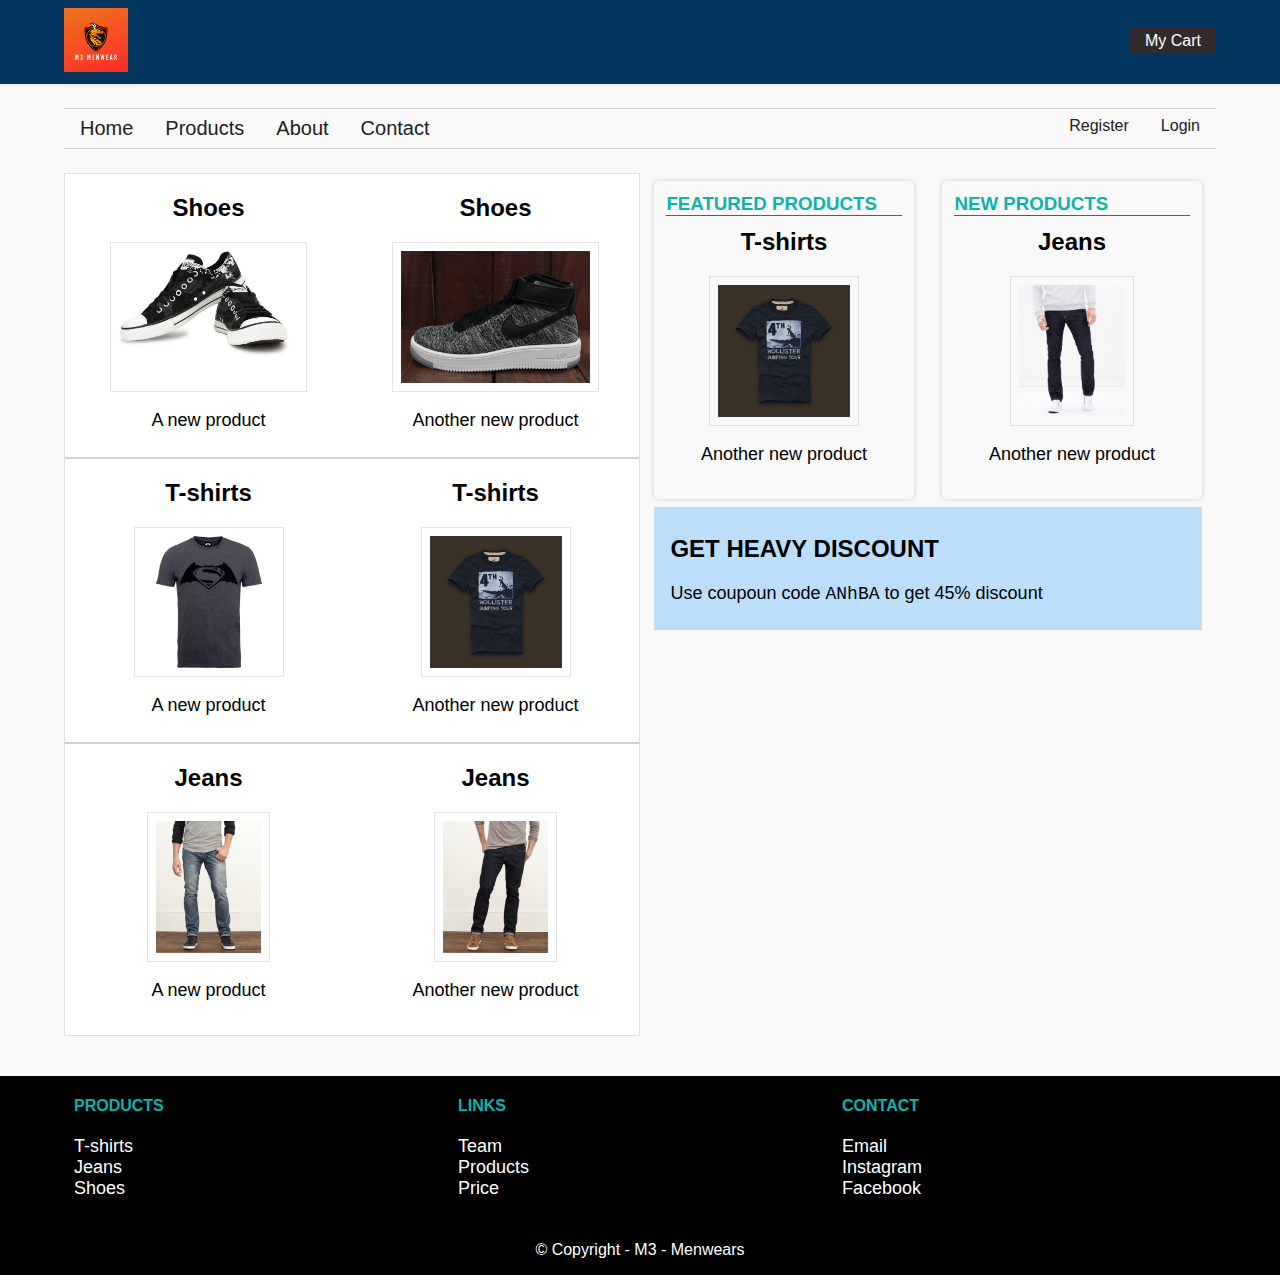
<file: index.html>
<!DOCTYPE html>
<html>
  <head>
    <title>M3 menwears</title>
    <link rel="shortcut icon" href="img/logo.ico" />
    <meta charset="utf-8" />
    <link href="https://fonts.googleapis.com/css2?family=Bakbak+One&family=Oswald:wght@200;300;500&display=swap" rel="stylesheet">
    <link rel="stylesheet" type="text/css" href="css/app.css" />
  </head>
  <body>
   <header style="background-color: rgb(3, 53, 94); box-shadow: 0 1px 4px rgba(0, 0, 0, .1);">
    <div class="container" style="padding-top: 8px;padding-bottom: 8px;">
     <div class="grid grid-two">
       <a href="index.html"><img src="img/GROOVY.png" alt="logo" style="height: 64px ;" />

     </div>
     <div class="grid grid-two" style="padding-top: 24px;text-align: right;">
  <span><a href="mycart.html" class="cart">My Cart</a></span>
     </div>
    </div>
   </header>
   <main class="container">
    <nav id="product-nav" class="full">
     <li><a href="index.html" class="alias">Home</a></li>
     <li><a href="products.html" class="alias">Products</a></li>
     <li><a href="about.html" class="alias">About</a></li>
     <li><a href="contact.html" class="alias">Contact</a></li>
     <li style="float: right" class="aliasright"><a href="login.html">Login</a></li>
      <li style="float: right" class="aliasright"><a href="register.html">Register</a></li>
    </nav>
    <div class="full">
    <div class="grid grid-two" style="padding-right: 0px;">
     <div style="background-color: #fff;border: 1px solid #dededf;box-sizing: border-box;padding: 0px;">
     <!-- start a product line -->
      <div class="product-line full">
       <div class="product grid grid-two">
        <h2>Shoes</h2>
        <img src="img/product/shoes/1.jpg" />
        <p>A new product</p>
       </div>
       <!-- a product -->
       <div class="product grid grid-two">
        <h2>Shoes</h2>
        <img src="img/product/shoes/2.jpg" />
        <p>Another new product</p>
       </div>
       <!-- a product -->
      </div>
      <!-- end a product line -->
     <!-- start a product line -->
      <div class="product-line full">
       <div class="product grid grid-two">
        <h2>T-shirts</h2>
        <img src="img/product/tshirts/2.jpg" />
        <p>A new product</p>
       </div>
       <!-- a product -->
       <div class="product grid grid-two">
        <h2>T-shirts</h2>
        <img src="img/product/tshirts/3.jpg" />
        <p>Another new product</p>
       </div>
       <script type="text/javascript">
         //loads the featured and new product randomly
         (function(d) {
          var types = ['jeans', 'tshirts', 'shoes'];
          var MAX = 5;
          var type = Math.round(Math.random() * 4) - 1;
          var product = Math.round(Math.random() * MAX);
         })(document);
       </script>
       <!-- a product -->
      </div>
      <!-- end a product line -->
     <!-- start a product line -->
      <div class="product-line full">
       <div class="product grid grid-two"> <h2>Jeans</h2>
        <img src="img/product/jeans/1.jpg" />
        <p>A new product</p>
       </div>
       <!-- a product -->
       <div class="product grid grid-two">
        <h2>Jeans</h2>
        <img src="img/product/jeans/2.jpg" />
        <p>Another new product</p>
       </div>
       <!-- a product -->
      </div>
      <!-- end a product line -->
     </div>
    </div>
    <div class="grid grid-two">

     <div class="full">
     <!-- Featured product box -->
     <div class="grid grid-two">
      <div class="box">
       <h3 class="text-blue uppr">Featured Products</h3>
       <div class="product">
        <h2>T-shirts</h2>
        <img src="img/product/tshirts/3.jpg" />
        <p>Another new product</p>
       </div>
      </div>
     </div>
     <!-- Featured product box -->

     <!-- new product box -->
     <div class="grid grid-two">
      <div class="box">
       <h3 class="text-blue uppr">New Products</h3>
       <div class="product">
        <h2>Jeans</h2>
        <img src="img/product/jeans/5.jpg" />
        <p>Another new product</p>
       </div>
      </div>
     </div>
     <!-- finish new product box -->
     </div>
     <div class="light-background clear" style="width: 95%; margin: 8px auto; padding:8px 16px;box-sizing: border-box;">
      <h2>GET HEAVY DISCOUNT</h2>
      <p>Use coupoun code <code>ANhBA</code> to get 45% discount</p>
     </div>
    </div>
    </div>

   </main>
   <footer>
    <div class="container">
    <div class="full">
     <div class="grid grid-three">
     <h4 class="text-blue">PRODUCTS</h4>
      <ul>
       <li>T-shirts</li>
       <li>Jeans</li>
       <li>Shoes</li>
      </ul>
     </div>
     <div class="grid grid-three">
     <h4 class="text-blue">LINKS</h4>
      <ul>
       <li>Team</li>
       <li>Products</li>
       <li>Price</li>
      </ul>
     </div>
     <div class="grid grid-three">
     <h4 class="text-blue">CONTACT</h4>
      <ul>
       <li>Email</li>
       <li>Instagram</li>
       <li>Facebook</li>
      </ul>
     </div>
    </div>
    </div>
     <div style="text-align: center; padding: 16px;">
       &copy; Copyright - M3 - Menwears
     </div>
   </footer>
   <script type="text/javascript">
    (function(d) {
     var products = document.getElementsByClassName('product');
     for(var i = products.length - 1;i >= 0 ; --i) {
      products[i].onclick = function() {
       var src = this.getElementsByTagName('img')[0].src;
       document.location.href = 'demo.html#' +  src;
      }
     }
    })(document);

   </script>
  </body>
</html>
</file>
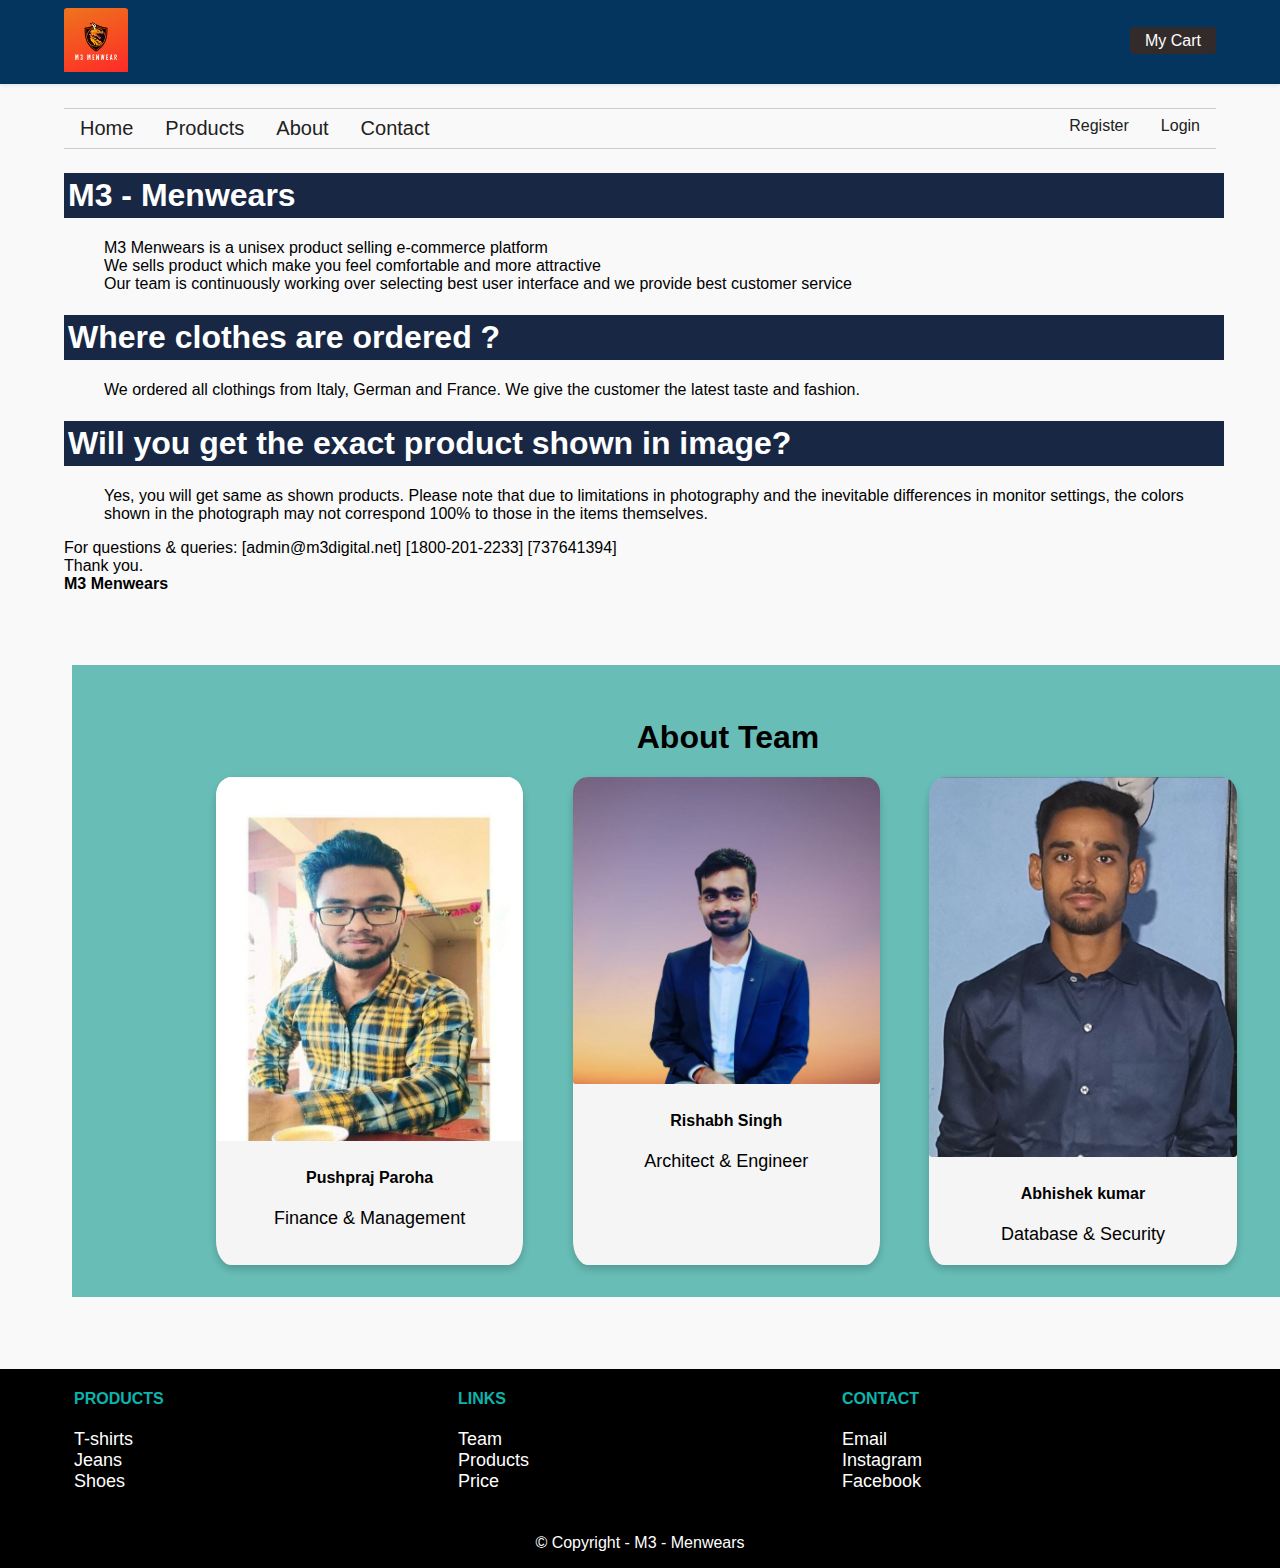
<file: about.html>
<!DOCTYPE html>
<html>
  <head>
    <title>M3 menwears</title>
    <link rel="shortcut icon" href="img/logo.ico" />
    <meta charset="utf-8" />
    <link href="https://fonts.googleapis.com/css2?family=Bakbak+One&family=Oswald:wght@200;300;500&display=swap" rel="stylesheet">
    <link rel="stylesheet" href="css/app.css">
    <link rel="stylesheet" href="about.css">
  </head>
  <body>
   <header style="background-color: rgb(3, 53, 94); box-shadow: 0 1px 4px rgba(0, 0, 0, .1);">
    <div class="container" style="padding-top: 8px;padding-bottom: 8px;">
     <div class="grid grid-two">
      <a href="index.html"><img src="img/GROOVY.png" alt="logo" style="height: 64px ;" />
     </div>
     <div class="grid grid-two" style="padding-top: 24px;text-align: right;">
  <span><a href="mycart.html" class="cart">My Cart</a></span>
     </div>
    </div>
   </header>
   <main class="container">

    <nav id="product-nav" class="full">
     <li><a href="index.html" class="alias">Home</a></li>
     <li><a href="products.html" class="alias">Products</a></li>
     <li><a href="about.html" class="alias">About</a></li>
     <li><a href="contact.html" class="alias">Contact</a></li>
     <li style="float: right" class="aliasright"><a href="login.html">Login</a></li>
      <li style="float: right" class="aliasright"><a href="register.html">Register</a></li>
    </nav>
    <div>
     <h1 class="heading">M3 - Menwears</h1>
     <ul class="nano">
       <li>M3 Menwears is a unisex product selling e-commerce platform</li>
       <li>We sells product which make you feel comfortable and more attractive</li>
       <li>Our team is continuously working over selecting best user interface and we provide best customer service</li>
     </ul>
   </div>
     <h1 class="heading"> Where clothes are ordered ? </h1>
     <ul class="nano">
       <li> We ordered all clothings from Italy, German and France. We give the customer the latest taste and fashion. </li>
</ul>
<h1 class="heading"> Will you get the exact product shown in image? </h1>
<ul class="nano">
  <li> Yes, you will get same as shown products. Please note that due to limitations in photography and the inevitable differences in monitor settings, the colors shown in the photograph may not correspond 100% to those in the items themselves.</li>

</ul>
For questions & queries: [admin@m3digital.net] [1800-201-2233] [737641394]</br>

Thank you.</br>

<Strong>M3 Menwears</strong></br>


   </main>
   <div class="ownerparent"><h1>About Team</h1>
  
   <div class="owner">
    <div class="card">
      <img src="img/pushpraj.jpg" alt="Avatar" style="width:100%">
      <div class="containercard">
        <h4><b>Pushpraj Paroha</b></h4> 
        <p>Finance & Management</p> 
      </div>
    </div>
    <div class="card">
      <img src="img/rishabh.jpeg" alt="Avatar" style="width:100%">
      <div class="containercard">
        <h4><b>Rishabh Singh</b></h4> 
        <p>Architect & Engineer</p> 
      </div>
    </div>
    <div class="card">
      <img src="img/WhatsApp Image 2022-09-23 at 1.06.38 PM.jpeg" alt="Avatar" style="width:100%">
      <div class="containercard">
        <h4><b>Abhishek kumar</b></h4> 
        <p>Database & Security</p> 
      </div>
    </div>
  </div>
   </div>
   <footer>
    <div class="container">
    <div class="full">
     <div class="grid grid-three">
     <h4 class="text-blue">PRODUCTS</h4>
      <ul>
       <li>T-shirts</li>
       <li>Jeans</li>
       <li>Shoes</li>
      </ul>
     </div>
     <div class="grid grid-three">
     <h4 class="text-blue">LINKS</h4>
      <ul>
       <li>Team</li>
       <li>Products</li>
       <li>Price</li>
      </ul>
     </div>
     <div class="grid grid-three">
     <h4 class="text-blue">CONTACT</h4>
      <ul>
       <li>Email</li>
       <li>Instagram</li>
       <li>Facebook</li>
      </ul>
     </div>
    </div>
    </div>
     <div style="text-align: center; padding: 16px;">
       &copy; Copyright - M3 - Menwears
     </div>
   </footer>
   <script type="text/javascript">
    (function(d) {
     var products = document.getElementsByClassName('product');
     for(var i = products.length - 1;i >= 0 ; --i) {
      products[i].onclick = function() {
       var src = this.getElementsByTagName('img')[0].src;
       document.location.href = 'demo.html#' +  src;
      }
     }
    })(document);

   </script>
  </body>
</html>
</file>
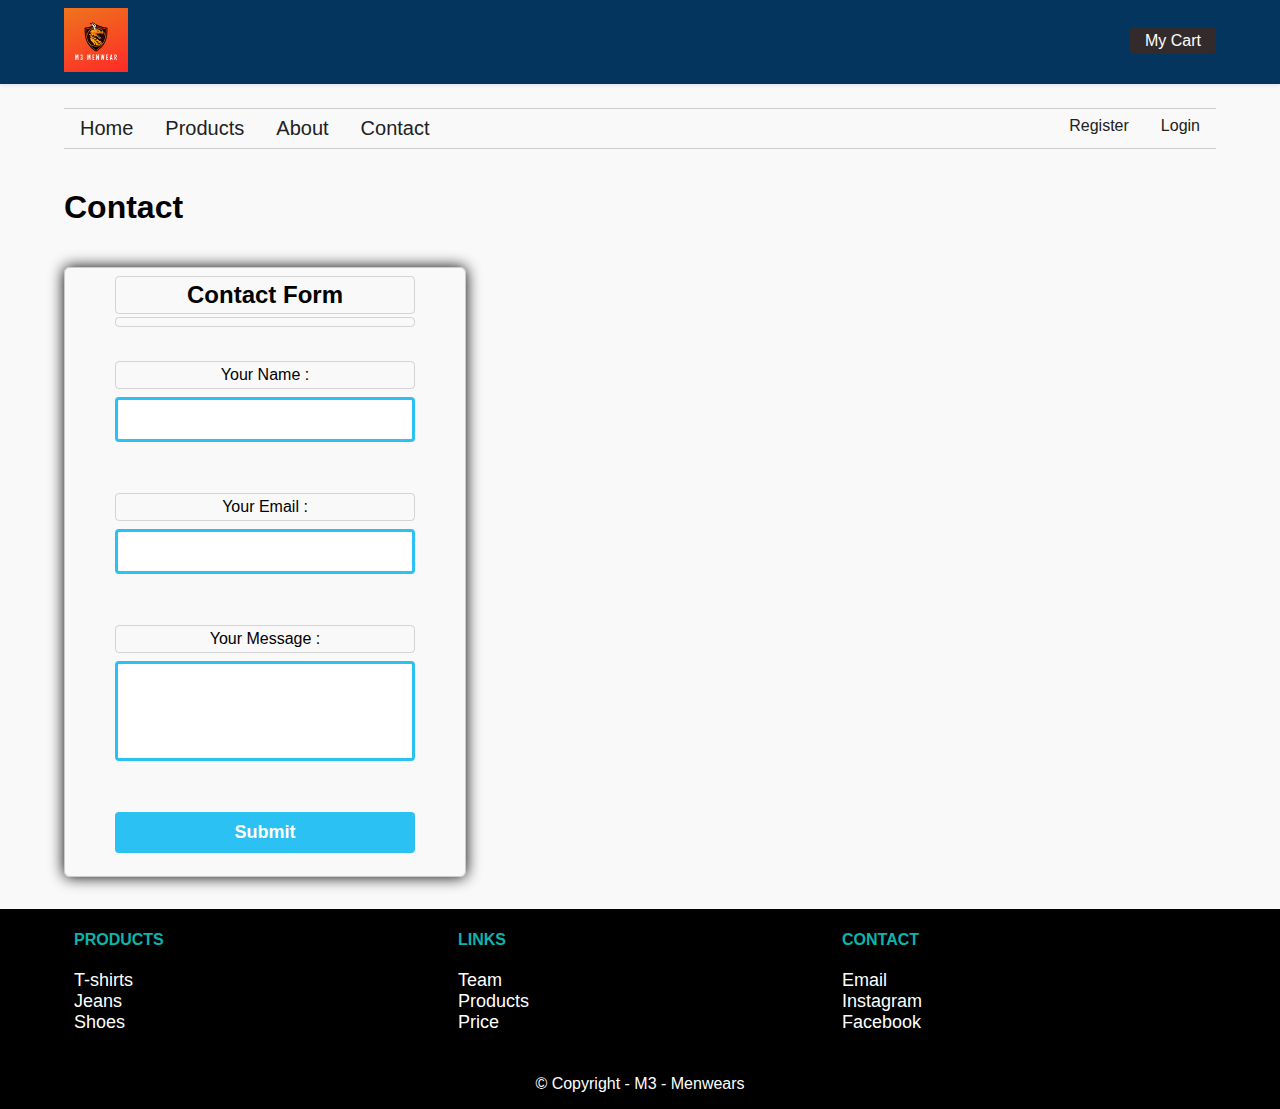
<file: contact.html>
<!DOCTYPE html>
<html>
  <head>
    <title>M3 menwears</title>
    <link rel="shortcut icon" href="img/logo.ico" />
    <meta charset="utf-8" />
    <link href="https://fonts.googleapis.com/css2?family=Bakbak+One&family=Oswald:wght@200;300;500&display=swap" rel="stylesheet">
     <link rel="stylesheet" href="css/app.css">
    <link rel="stylesheet" type="text/css" href="css/contact.css" />
  <link rel="stylesheet" type="text/css" href="css/form.css" />
  </head>
  <body>
   <header style="background-color: rgb(3, 53, 94); box-shadow: 0 1px 4px rgba(0, 0, 0, .1);">
    <div class="container" style="padding-top: 8px;padding-bottom: 8px;">
     <div class="grid grid-two">

      <a href="index.html"><img src="img/GROOVY.png" alt="logo" style="height: 64px ;" />
     </div>
     <div class="grid grid-two" style="padding-top: 24px;text-align: right;">
  <span><a href="mycart.html" class="cart">My Cart</a></span>
     </div>
    </div>
   </header>
   <main class="container">

    <nav id="product-nav" class="full">
     <li><a href="index.html" class="alias">Home</a></li>
     <li><a href="products.html" class="alias">Products</a></li>
     <li><a href="about.html" class="alias">About</a></li>
     <li><a href="contact.html" class="alias">Contact</a></li>
     <li style="float: right" class="aliasright"><a href="login.html">Login</a></li>
      <li style="float: right" class="aliasright"><a href="register.html">Register</a></li>
    </nav>

    <div id="main">
    <h1>Contact </h1>
    <div id="form_sample"></div>
    <script src="js/form.js"></script>
    </div>

  </main>
  <footer>
    <div class="container">
    <div class="full">
     <div class="grid grid-three">
     <h4 class="text-blue">PRODUCTS</h4>
      <ul>
       <li>T-shirts</li>
       <li>Jeans</li>
       <li>Shoes</li>
      </ul>
     </div>
     <div class="grid grid-three">
     <h4 class="text-blue">LINKS</h4>
      <ul>
       <li>Team</li>
       <li>Products</li>
       <li>Price</li>
      </ul>
     </div>
     <div class="grid grid-three">
     <h4 class="text-blue">CONTACT</h4>
      <ul>
       <li>Email</li>
       <li>Instagram</li>
       <li>Facebook</li>
      </ul>
     </div>
    </div>
    </div>
     <div style="text-align: center; padding: 16px;">
       &copy; Copyright - M3 - Menwears
     </div>
   </footer>
  <script type="text/javascript">
   (function(d) {
    var products = document.getElementsByClassName('product');
    for(var i = products.length - 1;i >= 0 ; --i) {
     products[i].onclick = function() {
      var src = this.getElementsByTagName('img')[0].src;
      document.location.href = 'demo.html#' +  src;
     }
    }
   })(document);

  </script>
 </body>
 </html>


  </body>
</html>
</file>
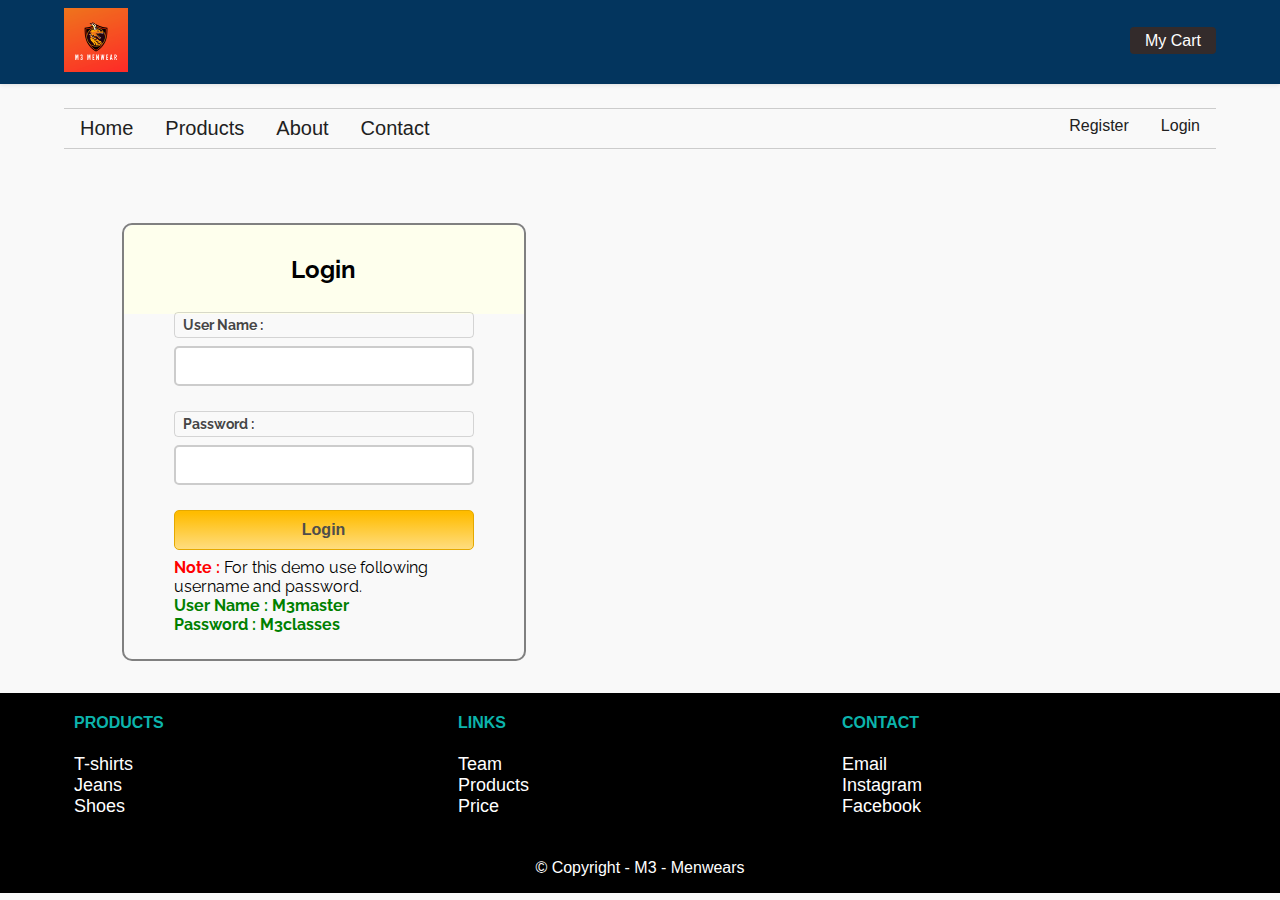
<file: login.html>
<!DOCTYPE html>
<html>
  <head>
    <title>M3 menwears</title>
    <link rel="shortcut icon" href="img/WhatsApp Image 2021-12-13 at 10.40.29 AM.jpeg" />
    <meta charset="utf-8" />
    <link href="https://fonts.googleapis.com/css2?family=Bakbak+One&family=Oswald:wght@200;300;500&display=swap" rel="stylesheet">
    <link rel="stylesheet" type="text/css" href="css/app.css" />
    <!-- Include CSS File Here -->
<link rel="stylesheet" href="css/login.css"/>
<!-- Include JS File Here -->
<script src="js/login.js"></script>
  </head>
  <body>
   <header style="background-color: rgb(3, 53, 94); box-shadow: 0 1px 4px rgba(0, 0, 0, .1);">
    <div class="container" style="padding-top: 8px;padding-bottom: 8px;">
     <div class="grid grid-two">
      <a href="index.html"><img src="img/GROOVY.png" alt="logo" style="height: 64px ;" />
     </div>
     <div class="grid grid-two" style="padding-top: 24px;text-align: right;">
  <span><a href="mycart.html" class="cart">My Cart</a></span>
     </div>
    </div>
   </header>
   <main class="container">

    <nav id="product-nav" class="full">
     <li><a href="index.html" class="alias">Home</a></li>
     <li><a href="products.html" class="alias">Products</a></li>
     <li><a href="about.html" class="alias">About</a></li>
     <li><a href="contact.html" class="alias">Contact</a></li>
     <li style="float: right" class="aliasright"><a href="login.html">Login</a></li>
      <li style="float: right" class="aliasright"><a href="register.html">Register</a></li>
    </nav>

    <div class="container">
    <div class="main">
    <h2> Login</h2>
    <form id="form_id" method="post" name="myform">
    <label>User Name :</label>
    <input type="text" name="username" id="username"/>
    <label>Password :</label>
    <input type="password" name="password" id="password"/>
    <input type="button" value="Login" id="submit" onclick="validate()"/>
    </form>
    <span><b class="note">Note : </b>For this demo use following username and password. <br/><b class="valid">User Name : M3master<br/>Password : M3classes</b></span>
    </div>
    </div>
  </main>
  <footer>
    <div class="container">
    <div class="full">
     <div class="grid grid-three">
     <h4 class="text-blue">PRODUCTS</h4>
      <ul>
       <li>T-shirts</li>
       <li>Jeans</li>
       <li>Shoes</li>
      </ul>
     </div>
     <div class="grid grid-three">
     <h4 class="text-blue">LINKS</h4>
      <ul>
       <li>Team</li>
       <li>Products</li>
       <li>Price</li>
      </ul>
     </div>
     <div class="grid grid-three">
     <h4 class="text-blue">CONTACT</h4>
      <ul>
       <li>Email</li>
       <li>Instagram</li>
       <li>Facebook</li>
      </ul>
     </div>
    </div>
    </div>
     <div style="text-align: center; padding: 16px;">
       &copy; Copyright - M3 - Menwears
     </div>
   </footer>
  <script type="text/javascript">
   (function(d) {
    var products = document.getElementsByClassName('product');
    for(var i = products.length - 1;i >= 0 ; --i) {
     products[i].onclick = function() {
      var src = this.getElementsByTagName('img')[0].src;
      document.location.href = 'demo.html#' +  src;
     }
    }
   })(document);

  </script>
 </body>
</html>

    </body>
    </html>
</file>
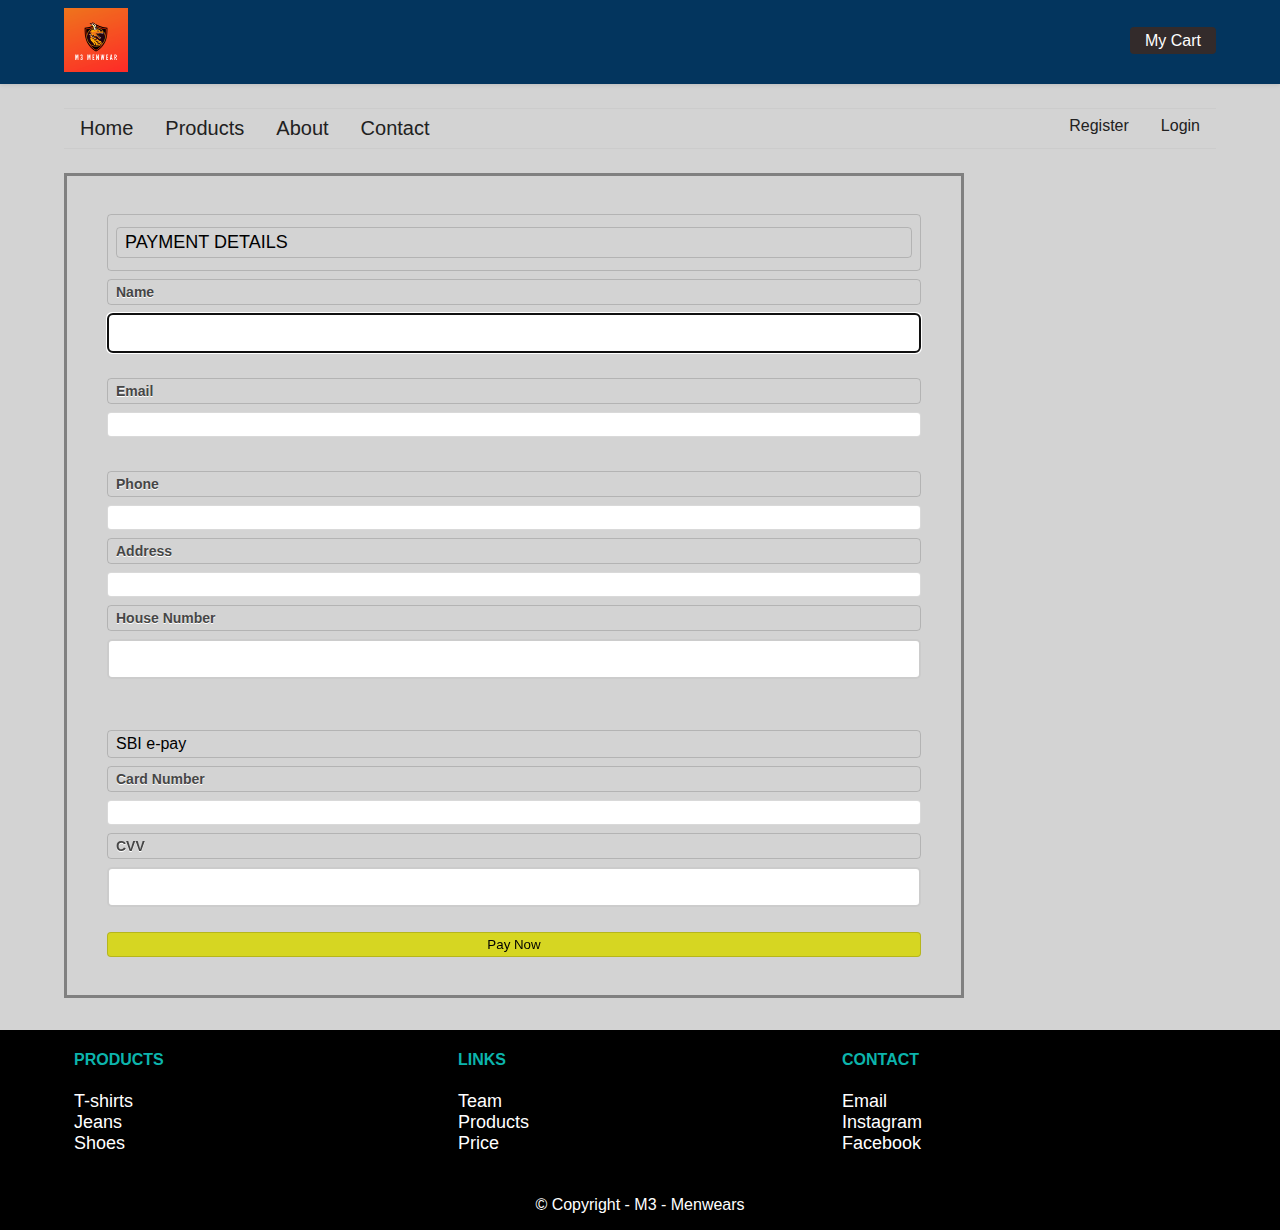
<file: mycart.html>
<!DOCTYPE html>
<html>
  <head>
    <title>M3 menwears</title>
    <link rel="shortcut icon" href="img/logo.ico" />
    <meta charset="utf-8" />
    <link rel="stylesheet" type="text/css" href="css/app.css" />
    <!-- Include CSS File Here -->
<link rel="stylesheet" href="css/login.css"/>
<link rel="stylesheet" href="css/mycart.css"/>
<!-- Include JS File Here -->
<script src="js/login.js"></script>
  </head>
  <body>
   <header style="background-color: rgb(3, 53, 94); box-shadow: 0 1px 4px rgba(0, 0, 0, .1);">
    <div class="container" style="padding-top: 8px;padding-bottom: 8px;">
     <div class="grid grid-two">
      <a href="index.html"><img src="img/GROOVY.png" alt="logo" style="height: 64px ;" />
     </div>
     <div class="grid grid-two" style="padding-top: 24px;text-align: right;">
  <span><a href="mycart.html" class="cart">My Cart</a></span>
     </div>
    </div>
   </header>
   <main class="container">

    <nav id="product-nav" class="full">
     <li><a href="index.html" class="alias">Home</a></li>
     <li><a href="products.html" class="alias">Products</a></li>
     <li><a href="about.html" class="alias">About</a></li>
     <li><a href="contact.html" class="alias">Contact</a></li>
     <li style="float: right" class="aliasright"><a href="login.html">Login</a></li>
      <li style="float: right" class="aliasright"><a href="register.html">Register</a></li>
    </nav>
  </main>





  			</tr>
  			</table>
  				<div class="container">
  				<section>
  					<form id="payment" action="menus.html">
  					<div class="details">
  						<p id="p1">PAYMENT DETAILS</p>
  					</div>

  				                <label for=name >Name</label>
  				                <input id="name" name="name" type="text" required autofocus />

  				                <label for=email>Email</label>
  				                <input id="email" name="email" type="email" required /></br>

  				                <label for=phone>Phone</label>
  				                <input id="phone" name="phone" type="tel" required />

  				                <label for=address>Address</label>
  				                <input id="address" name="address" required>

  				                <label for=postcode>House Number</label>
  				                <input id="postcode" name=postcode type="text" required /></br>

  				             <legend id="card">SBI e-pay</legend>
  				                <label for=Enumber>Card Number</label>
  				                <input id=cardnumber name=cardnumber type=number required />


  				                <label for=namecard>CVV</label>

  				                <input type="password" name="password">

  				        		<button type=submit style="background-color: rgb(214, 214, 34);">Pay Now</button>

  							</form>
  					</section>

  				</div>


          <footer>
            <div class="container">
            <div class="full">
             <div class="grid grid-three">
             <h4 class="text-blue">PRODUCTS</h4>
              <ul>
               <li>T-shirts</li>
               <li>Jeans</li>
               <li>Shoes</li>
              </ul>
             </div>
             <div class="grid grid-three">
             <h4 class="text-blue">LINKS</h4>
              <ul>
               <li>Team</li>
               <li>Products</li>
               <li>Price</li>
              </ul>
             </div>
             <div class="grid grid-three">
             <h4 class="text-blue">CONTACT</h4>
              <ul>
               <li>Email</li>
               <li>Instagram</li>
               <li>Facebook</li>
              </ul>
             </div>
            </div>
            </div>
             <div style="text-align: center; padding: 16px;">
               &copy; Copyright - M3 - Menwears
             </div>
           </footer>
  <script type="text/javascript">
   (function(d) {
    var products = document.getElementsByClassName('product');
    for(var i = products.length - 1;i >= 0 ; --i) {
     products[i].onclick = function() {
      var src = this.getElementsByTagName('img')[0].src;
      document.location.href = 'demo.html#' +  src;
     }
    }
   })(document);

  </script>
 </body>
 </html>
</file>
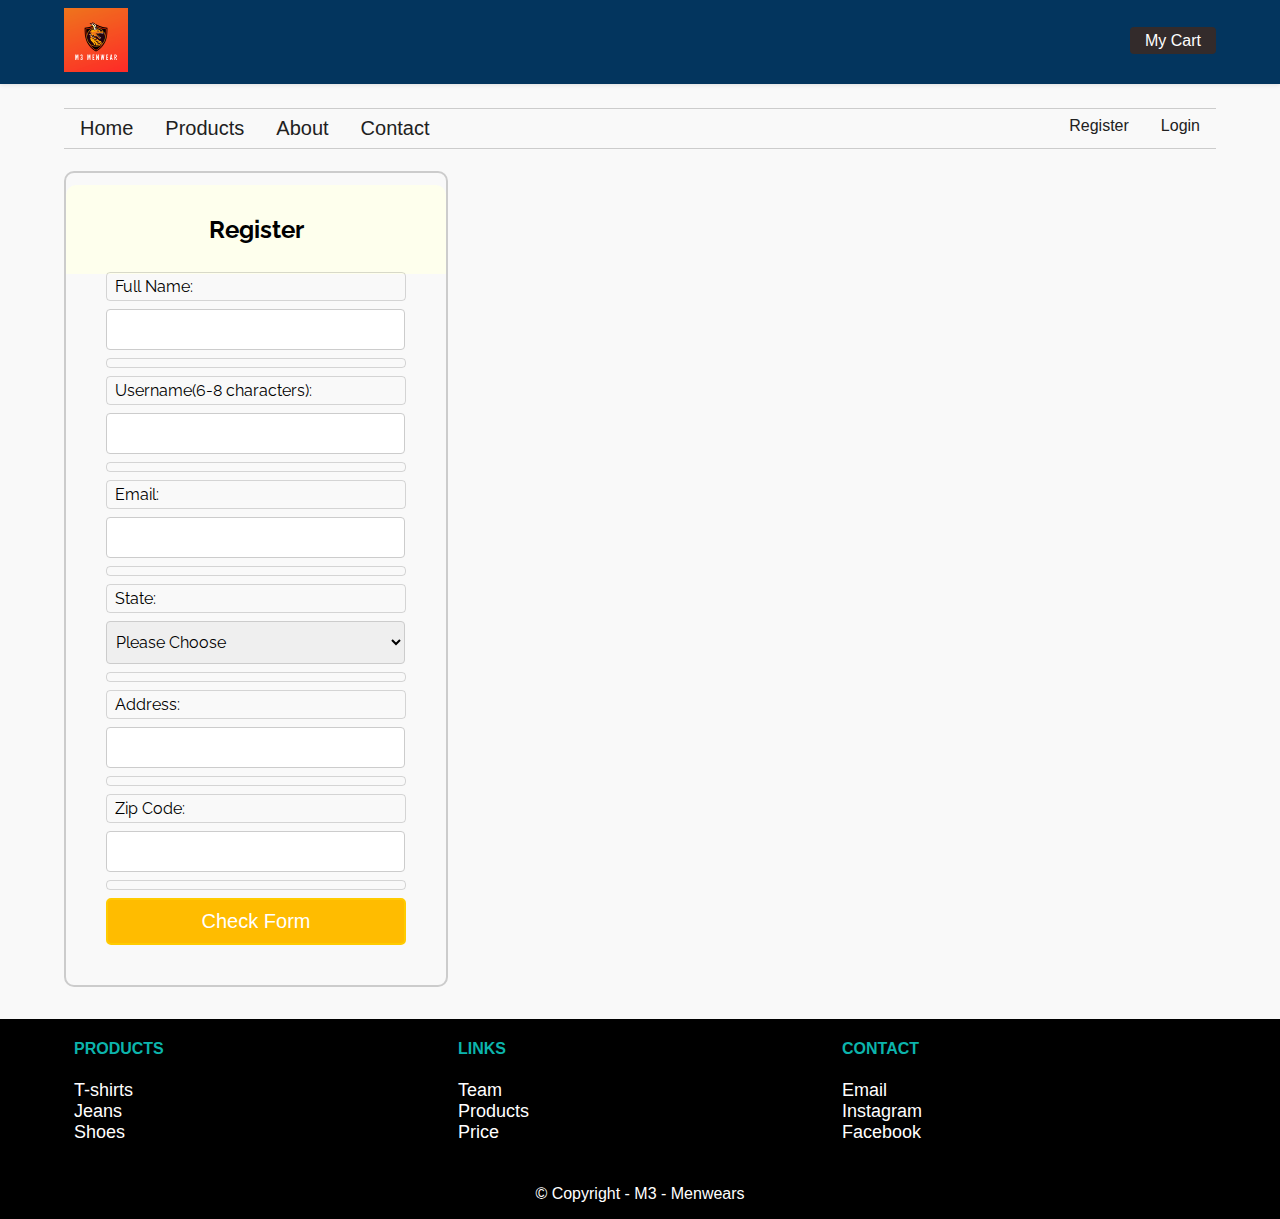
<file: register.html>
<!DOCTYPE html>
<html>
  <head>
    <title>M3 menwears</title>
    <link rel="shortcut icon" href="img/logo.ico" />
    <meta charset="utf-8" />
    <link href="https://fonts.googleapis.com/css2?family=Bakbak+One&family=Oswald:wght@200;300;500&display=swap" rel="stylesheet">
    <link rel="stylesheet" type="text/css" href="css/app.css" />


<meta content="noindex, nofollow" name="robots">
<link href="css/register.css" rel="stylesheet">
<script src="js/registere.js"></script>
<!-- Include JS File Here -->

  </head>
  <body>
   <header style="background-color: rgb(3, 53, 94); box-shadow: 0 1px 4px rgba(0, 0, 0, .1);">
    <div class="container" style="padding-top: 8px;padding-bottom: 8px;">
     <div class="grid grid-two">
      <a href="index.html"><img src="img/GROOVY.png" alt="logo" style="height: 64px ;" />
     </div>
     <div class="grid grid-two" style="padding-top: 24px;text-align: right;">
      <span><a href="mycart.html" class="cart">My Cart</a></span>
     </div>
    </div>
   </header>
   <main class="container">

    <nav id="product-nav" class="full">
     <li><a href="index.html" class="alias">Home</a></li>
     <li><a href="products.html" class="alias">Products</a></li>
     <li><a href="about.html" class="alias">About</a></li>
     <li><a href="contact.html" class="alias">Contact</a></li>
      <li style="float: right" class="aliasright"><a href="login.html">Login</a></li>
       <li style="float: right" class="aliasright" ><a href="register.html">Register</a></li>
    </nav>
<div id="form_layout">
<p id="head"></p>
<!-- This segment displays the validation rule -->
<h2> Register</h2>
<!-- Form starts from here -->
<form onsubmit='return formValidation()'>
<label>Full Name:</label>
<input id='firstname' type='text'>
<p id="p1"></p>
<!-- This segment displays the validation rule for name -->
<label>Username(6-8 characters):</label>
<input id='username' type='text'>
<p id="p2"></p>
<!-- This segment displays the validation rule for user name -->
<label>Email:</label>
<input id='email' type='text'>
<p id="p3"></p>
<!-- This segment displays the validation rule for email -->
<label>State:</label>
<select id='state'>
<option>
Please Choose
</option>
<option>
Madhya Pradesh
</option>
<option>
Uttar Pradesh
</option>
<option>
Kerala
</option>
<option>
Rajisthan
</option>
<option>
Assam
</option>
<option>
Bihar
</option>
<option>
Punjab
</option>
<option>
Harayana
</option>
<option>
Gujarat
</option>
</select>
<p id="p4"></p>
<!-- This segment displays the validation rule for selection -->
<label>Address:</label>
<input id='addr' type='text'>
<p id="p5"></p>
<!-- This segment displays the validation rule for address -->
<label>Zip Code:</label>
<input id='zip' type='text'>
<p id="p6"></p>
<!-- This segment displays the validation rule for zip -->
<input id="submit" type='submit' value='Check Form'>
</form>
</div>

</main>
<footer>
  <div class="container">
  <div class="full">
   <div class="grid grid-three">
   <h4 class="text-blue">PRODUCTS</h4>
    <ul>
     <li>T-shirts</li>
     <li>Jeans</li>
     <li>Shoes</li>
    </ul>
   </div>
   <div class="grid grid-three">
   <h4 class="text-blue">LINKS</h4>
    <ul>
     <li>Team</li>
     <li>Products</li>
     <li>Price</li>
    </ul>
   </div>
   <div class="grid grid-three">
   <h4 class="text-blue">CONTACT</h4>
    <ul>
     <li>Email</li>
     <li>Instagram</li>
     <li>Facebook</li>
    </ul>
   </div>
  </div>
  </div>
   <div style="text-align: center; padding: 16px;">
     &copy; Copyright - M3 - Menwears
   </div>
 </footer>
<script type="text/javascript">
 (function(d) {
  var products = document.getElementsByClassName('product');
  for(var i = products.length - 1;i >= 0 ; --i) {
   products[i].onclick = function() {
    var src = this.getElementsByTagName('img')[0].src;
    document.location.href = 'demo.html#' +  src;
   }
  }
 })(document);

</script>
</body>
</html>

</body>
</html>
</file>
<file: css/app.css>
.dark-background      { background: #1976D2; }
.default-background   { background: #2196F3; }
.light-background    { background: #BBDEFB; }
.text-color     { color: #FFFFFF; }
.accent-color            { background: #03A9F4; }
.accent-background { background: #03A9F4; }
.primary-text-color      { color: #212121; }
.secondary-text-color    { color: #727272; }
.divider-color           { border-color: #B6B6B6; }
.text-blue {
  color: #9857ff;
}

body{
  background-color: #82919c;
}
.uppr {
  text-transform: uppercase;
}
h3.uppr {
  border-bottom: 1px solid #4f4bd3;
}
html, body {
   margin: 0;
   padding: 0;
   width: 100%;
   background-color: #f9f9f9;
   font-family: 'Advent Pro', sans-serif;
  }
 .container {
  position: relative;
  max-width: 90%;
  margin: 0 auto;
 }
 main > .container {
  margin-top: 16px;
}
 .clear,
 .full::after, .container::after {
  content: "";
  display: table;
  clear: both; 
 }
 .grid {
  box-sizing: border-box;
  float: left;
 }
 .grid-two {
  width: 50%;
 }
 .grid-three {
  width: 33.333%;
 }
 .grid-four {
  width: 25%;
 }
 .full {
  width: 100%;
  box-sizing: border-box;
  margin: 8px auto;
 }
 .grid:last-child {
  float: right;
 }
 .button {
  padding: 4px 8px;
  border-radius: 4px;
  display: inline-block;
 }
 a {
  text-decoration: none;
 }
 #product-nav {
  list-style: none;
  border-top: 1px solid #ccc;
  border-bottom: 1px solid #ccc;
  margin-top: 24px;
  margin-bottom: 24px;
 }
 #product-nav li {
  float: left;
  padding: 8px 16px;
  font-size: 16px;
 }
 #product-nav li a {
  color: #212121;
 }
 #product-nav li a:hover,
 #product-nav li a:active {
  color: #919191;
 }
 .box {
  box-sizing: border-box;
  padding: 8px;
  box-shadow: 1px 1px 4px rgba(0, 0, 0, .1),-1px -1px 4px rgba(0, 0, 0, .1);
  border-radius: 5px;
 }
 .box h3 {
  margin: 4px;
 }
 .grid > .box {
  width: 90%;
  margin: 0 auto;
 }
 .product-line {
  border-bottom: 2px solid rgba(30, 30, 30, .2);
 }
 .product-line:last-child {
  border-bottom: 0 none;
 }
 .product {
  position: relative;
  text-align: center;
  overflow: hidden;
  cursor: pointer;
  margin-top: 8px !important;
  margin-bottom: 8px !important;
 }
 .product > img {
  display: block;
  margin: 0 auto;
  border: 1px solid rgba(30,30,30,.12);
  padding: 8px;
  box-sizing: border-box;
  height: 150px;
  width: auto;
 }
 .product:hover > img {
  box-shadow: 2px 2px 4px rgba(40,40,40,.15), -2px -2px 4px rgba(40,40,40,.15);
 }
 .product h2 {
  margin-top: 4px;
 }
 p {
  font-size: 18px;
 }
 footer {
  margin-top: 32px;
 }
 footer ul {
  list-style: none;
  font-size: 18px;
  padding: 0;
 }
 .detail {
  text-align: center;
  background-color: #efefef;
  padding: 16px 0;
 }
 #demo-img {
  width: 100%;
  max-width: 400px;
  margin: 0 auto;
  border: 4px solid #fff;
  border-radius: 4px;
  box-shadow: 0 1px 4px rgba(0, 0, 0, .1);
 }
 .button {
  border: 0 none;
  outline: 0 none;
  border-radius: 4px;
  display: inline-block;
  font-size: 16px;
  padding: 4px 8px;
  opacity: .92;
  cursor: pointer;
  color: #cdcefc;
 }
 .button:hover {
  opacity: .96;
 }
 .button:active {
  opacity: 1;
 }
 #price {
  display: block;
  font-size: 32px;
  font-weight: bold;
  margin-bottom: 16px;
 }
 .red {
  background-color: #992121;
 }
 .green {
  background-color: #219c21;
 }
 .blue {
  background-color: #21229a;
 }
 .grid-three > h1 {
  text-align: center;
 }
 form * {
  display: block;
  box-sizing: border-box;
  border: 1px solid rgba(0, 0, 0, .15);
  width: 100%;
  margin: 8px 0;
  padding: 4px 8px;
  border-radius: 4px;
 }

 .cart{
   background-color: rgb(51, 43, 43);
   padding: 5px 15px;
   color: white;
   border-radius: 4px;
 }
 .alias{
   font-family: Verdana, Geneva, Tahoma, sans-serif;
   font-size: 20px;
   color: rgb(21, 78, 124);
 }
 .aliasright{
  float: right;
  font-family: Verdana, Geneva, Tahoma, sans-serif;
   font-size: 20px;
   color: rgb(21, 78, 124);

 }
 footer{
   background-color: black;
   color: white;
 }
 
 .text-blue,.text-blue ul{
   color: rgb(12, 180, 172);
 }
.grid-three{
 padding-left: 10px;
 }

 .text-blue:hover{
  color: #691711;
 }
</file>
<file: about.css>
.heading {
  width: 100%;
  background-color: rgb(24, 39, 68);
  float: center;
  color: white;
  padding-left: 40px;
  padding: 4px;
}

.nano {
  list-style: none;
}

.card {
  box-shadow: 0 4px 8px 0 rgba(0, 0, 0, 0.2);
  transition: 0.3s;
  width: 30%;
  background-color: whitesmoke;
  border-radius: 5%;
}

.card:hover {
  box-shadow: 0 8px 16px 0 rgba(0, 0, 0, 0.2);
}

.containercard {
  padding: 2px 16px;
}

.owner {
  display: flex;
  flex-direction: row;
  column-gap: 5.5vh;


}

img {
  border-radius: 5% 5% 1% 1%;
}

.ownerparent {
  width: 80%;
  background-color: rgb(104, 190, 183);
  margin: 8vh;
  padding: 2em 4em;
  padding-left: 16vh;
}

.ownerparent h1 {
  width: 100%;
  display: flex;
  justify-content: center;
}

.containercard h4,
.containercard p {
  width: 100%;
  display: flex;
  justify-content: center;
}
</file>
<file: css/contact.css>
.one_half {
	color: blue;
	display: inline;
	height:0;
	padding:20px;
	margin:40px 0px 10px 90px ;
}
</file>
<file: css/form.css>
div#main{
width:1200px;
margin:0 auto;
font-family:'Ubuntu',sans-serif
}
div#form_sample{
text-align:center;
border:1px solid #ccc;
width:300px;
padding:0 50px 15px;
margin-top:20px;
box-shadow:0 0 15px;
border-radius:6px;
float:left
}
#main h1{
margin-top:40px
}
hr{
margin-top:-5px
}
label{
float:left;
font-size:16px
}
input[type="text"],input[type="email"]{
width:100%;
margin-top:10px;
height:45px;
margin-bottom:25px;
padding:10px;
border:3px solid #2BC1F2
}
textarea{
width:100%;
border:3px solid #2BC1F2;
padding:10px;
margin-bottom:25px;
margin-top:10px;
height:100px;
resize:none
}
input[type="submit"]{
width:100%;
padding:10px 45px;
background-color:#2BC1F2;
border:none;
color:#fff;
font-size:18px;
font-weight:700;
cursor:pointer;
font-family:'Ubuntu',sans-serif
}
div#fugo{
float:right
}
</file>
<file: css/login.css>
/* Below line is used for online Google font */
@import url(http://fonts.googleapis.com/css?family=Raleway);
h2{
background-color: #FEFFED;
padding: 30px 35px;
margin: -10px -50px;
text-align:center;
border-radius: 10px 10px 0 0;
}
hr{
margin: 10px -50px;
border: 0;
border-top: 1px solid #ccc;
margin-bottom: 40px;
}

div.main{
width: 300px;
padding: 10px 50px 25px;
border: 2px solid gray;
border-radius: 10px;
font-family: raleway;
float:left;
margin-top:50px;
}
input[type=text],input[type=password]{
width: 100%;
height: 40px;
padding: 5px;
margin-bottom: 25px;
margin-top: 5px;
border: 2px solid #ccc;
color: #4f4f4f;
font-size: 16px;
border-radius: 5px;
}
label{
color: #464646;
text-shadow: 0 1px 0 #fff;
font-size: 14px;
font-weight: bold;
}
center{
font-size:32px;
}
.note{
color:red;
}
.valid{
color:green;
}
.back{
text-decoration: none;
border: 1px solid rgb(0, 143, 255);
background-color: rgb(0, 214, 255);
padding: 3px 20px;
border-radius: 2px;
color: black;
}
input[type=button]{
font-size: 16px;
background: linear-gradient(#ffbc00 5%, #ffdd7f 100%);
border: 1px solid #e5a900;
color: #4E4D4B;
font-weight: bold;
cursor: pointer;
width: 100%;
border-radius: 5px;
padding: 10px 0;
outline:none;
}
input[type=button]:hover{
background: linear-gradient(#ffdd7f 5%, #ffbc00 100%);
}
#form_id {
  max-width: 500px;
}
</file>
<file: css/mycart.css>
div #payment{
	 box-sizing:border-box;
	 box-decoration-break:initial;
	 border:3px solid gray;
	 box-shadow:initial;
	 width:900px;
	 float:center;
	 padding:30px 40px 30px;
}
input #name{
	font-family:sans-serif;
}
label {
	margin-top: 8px;
	display: block;

}
form>input{
	padding: 4px 8px;
}
html body{
	background-color:lightgray;
}
</file>
<file: css/register.css>
@import url(http://fonts.googleapis.com/css?family=Raleway);

#main{
width:960px;
margin:50px auto;
font-family:raleway;
}

span{
color:red;
}

h2{
background-color: #FEFFED;
text-align:center;
border-radius: 10px 10px 0 0;
margin: -10px -40px;
padding: 30px;
}

hr{
border:0;
border-bottom:1px solid #ccc;
margin: 10px -40px;
margin-bottom: 30px;
}

#form_layout{
width:300px;
float: left;
border-radius: 10px;
font-family:raleway;
border: 2px solid #ccc;
padding: 10px 40px 25px;
margin-top: -2px;
}

input[type=text],input[type=password],#state{
width:99.5%;
padding: 10px;
margin-top: 8px;
border: 1px solid #ccc;
padding-left: 5px;
font-size: 16px;
font-family:raleway;
}

input[type=submit]{
width: 100%;
background-color:#FFBC00;
color: white;
border: 2px solid #FFCB00;
padding: 10px;
font-size:20px;
cursor:pointer;
border-radius: 5px;
margin-bottom: 15px;
}

a{
text-decoration:none;
color: cornflowerblue;
}

i{
color: cornflowerblue;
}

p{
font-size:12px;
color:red;
}
</file>
